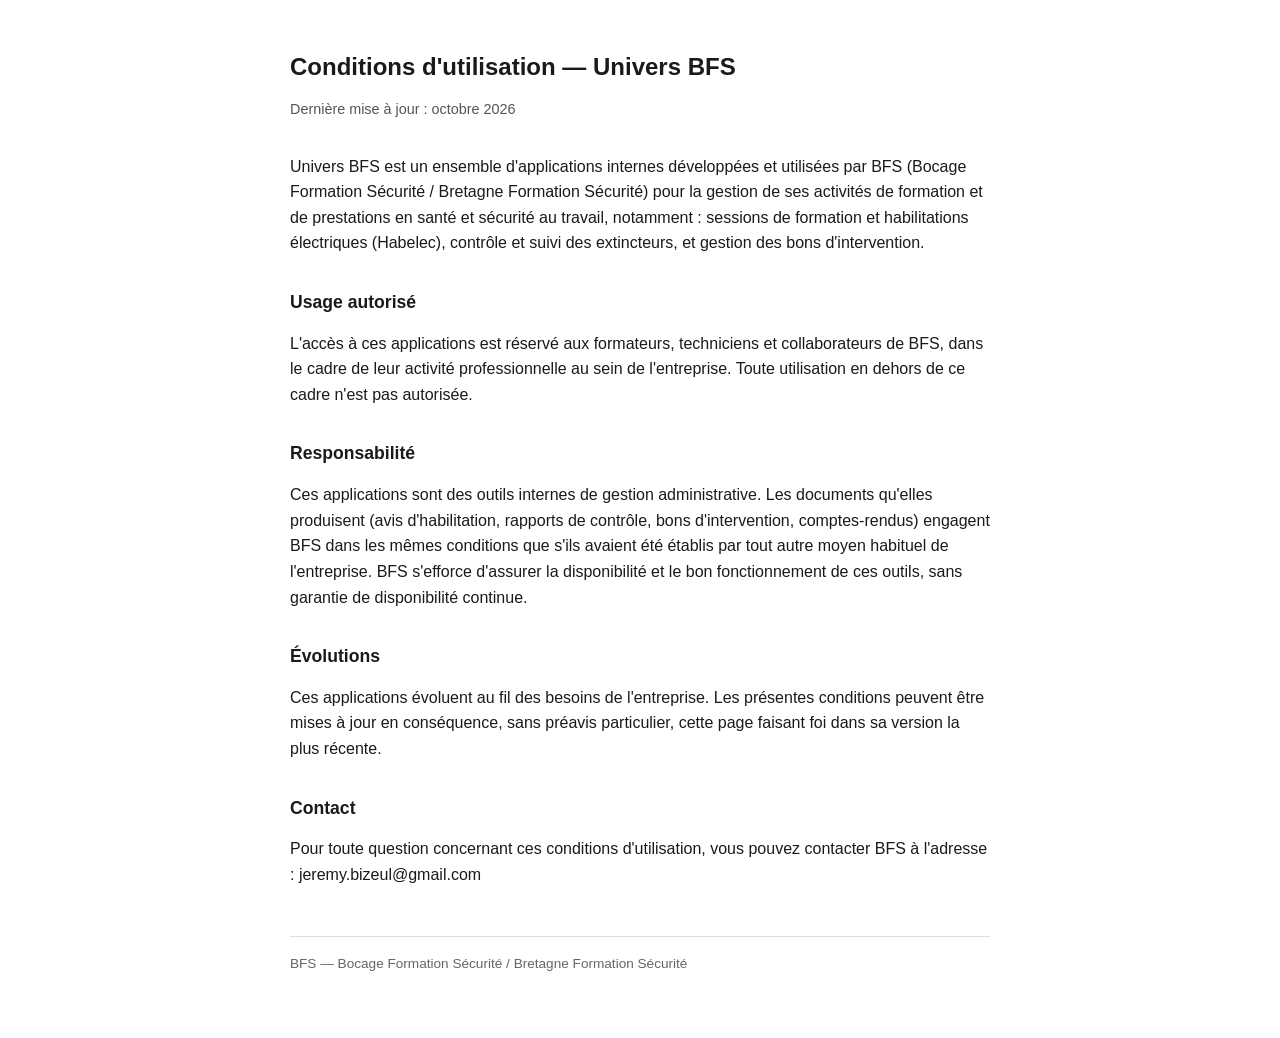
<file: conditions-utilisation.html>
<!DOCTYPE html>
<html lang="fr">
<head>
<meta charset="UTF-8">
<meta name="viewport" content="width=device-width, initial-scale=1.0">
<title>Conditions d'utilisation — Univers BFS</title>
<style>
  body {
    font-family: -apple-system, BlinkMacSystemFont, "Segoe UI", Roboto, Arial, sans-serif;
    max-width: 700px;
    margin: 0 auto;
    padding: 2rem 1.25rem 4rem;
    line-height: 1.6;
    color: #1a1a1a;
  }
  h1 { font-size: 1.5rem; margin-bottom: 0.25rem; }
  h2 { font-size: 1.1rem; margin-top: 2rem; }
  p { margin: 0.75rem 0; }
  .maj { color: #555; font-size: 0.9rem; margin-bottom: 2rem; }
  footer { margin-top: 3rem; font-size: 0.85rem; color: #666; border-top: 1px solid #ddd; padding-top: 1rem; }
</style>
</head>
<body>

<h1>Conditions d'utilisation — Univers BFS</h1>
<p class="maj">Dernière mise à jour : octobre 2026</p>

<p>
  Univers BFS est un ensemble d'applications internes développées et utilisées par
  BFS (Bocage Formation Sécurité / Bretagne Formation Sécurité) pour la gestion de
  ses activités de formation et de prestations en santé et sécurité au travail,
  notamment : sessions de formation et habilitations électriques (Habelec),
  contrôle et suivi des extincteurs, et gestion des bons d'intervention.
</p>

<h2>Usage autorisé</h2>
<p>
  L'accès à ces applications est réservé aux formateurs, techniciens et
  collaborateurs de BFS, dans le cadre de leur activité professionnelle au sein
  de l'entreprise. Toute utilisation en dehors de ce cadre n'est pas autorisée.
</p>

<h2>Responsabilité</h2>
<p>
  Ces applications sont des outils internes de gestion administrative. Les
  documents qu'elles produisent (avis d'habilitation, rapports de contrôle, bons
  d'intervention, comptes-rendus) engagent BFS dans les mêmes conditions que
  s'ils avaient été établis par tout autre moyen habituel de l'entreprise. BFS
  s'efforce d'assurer la disponibilité et le bon fonctionnement de ces outils,
  sans garantie de disponibilité continue.
</p>

<h2>Évolutions</h2>
<p>
  Ces applications évoluent au fil des besoins de l'entreprise. Les présentes
  conditions peuvent être mises à jour en conséquence, sans préavis particulier,
  cette page faisant foi dans sa version la plus récente.
</p>

<h2>Contact</h2>
<p>
  Pour toute question concernant ces conditions d'utilisation, vous pouvez
  contacter BFS à l'adresse : jeremy.bizeul@gmail.com
</p>

<footer>
  BFS — Bocage Formation Sécurité / Bretagne Formation Sécurité
</footer>

</body>
</html>
</file>
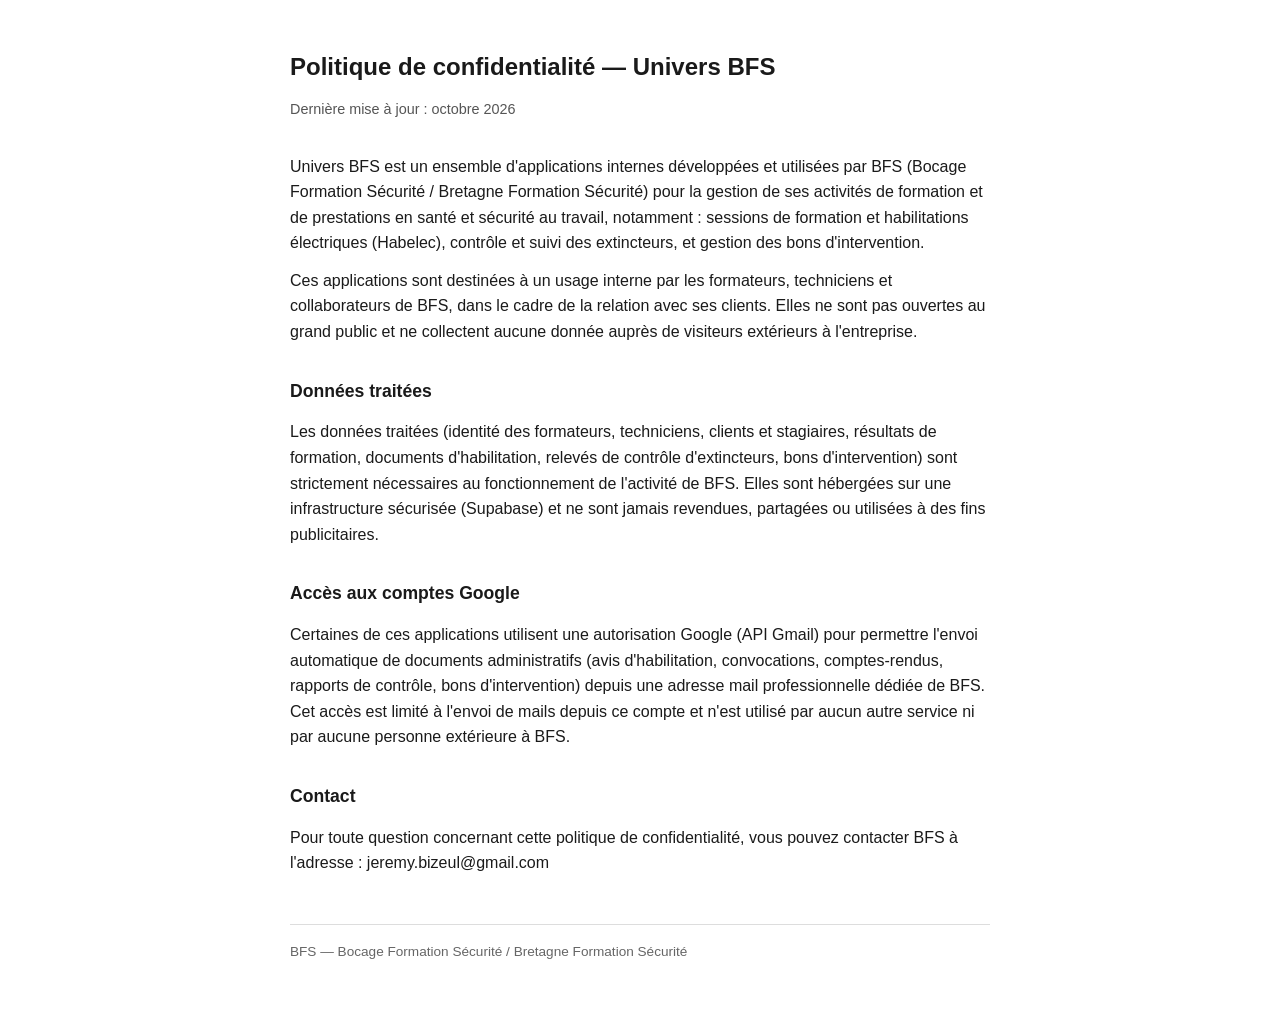
<file: politique-confidentialite.html>
<!DOCTYPE html>
<html lang="fr">
<head>
<meta charset="UTF-8">
<meta name="viewport" content="width=device-width, initial-scale=1.0">
<title>Politique de confidentialité — Univers BFS</title>
<style>
  body {
    font-family: -apple-system, BlinkMacSystemFont, "Segoe UI", Roboto, Arial, sans-serif;
    max-width: 700px;
    margin: 0 auto;
    padding: 2rem 1.25rem 4rem;
    line-height: 1.6;
    color: #1a1a1a;
  }
  h1 { font-size: 1.5rem; margin-bottom: 0.25rem; }
  h2 { font-size: 1.1rem; margin-top: 2rem; }
  p { margin: 0.75rem 0; }
  .maj { color: #555; font-size: 0.9rem; margin-bottom: 2rem; }
  footer { margin-top: 3rem; font-size: 0.85rem; color: #666; border-top: 1px solid #ddd; padding-top: 1rem; }
</style>
</head>
<body>

<h1>Politique de confidentialité — Univers BFS</h1>
<p class="maj">Dernière mise à jour : octobre 2026</p>

<p>
  Univers BFS est un ensemble d'applications internes développées et utilisées par
  BFS (Bocage Formation Sécurité / Bretagne Formation Sécurité) pour la gestion de
  ses activités de formation et de prestations en santé et sécurité au travail,
  notamment : sessions de formation et habilitations électriques (Habelec),
  contrôle et suivi des extincteurs, et gestion des bons d'intervention.
</p>

<p>
  Ces applications sont destinées à un usage interne par les formateurs,
  techniciens et collaborateurs de BFS, dans le cadre de la relation avec ses
  clients. Elles ne sont pas ouvertes au grand public et ne collectent aucune
  donnée auprès de visiteurs extérieurs à l'entreprise.
</p>

<h2>Données traitées</h2>
<p>
  Les données traitées (identité des formateurs, techniciens, clients et
  stagiaires, résultats de formation, documents d'habilitation, relevés de
  contrôle d'extincteurs, bons d'intervention) sont strictement nécessaires au
  fonctionnement de l'activité de BFS. Elles sont hébergées sur une infrastructure
  sécurisée (Supabase) et ne sont jamais revendues, partagées ou utilisées à des
  fins publicitaires.
</p>

<h2>Accès aux comptes Google</h2>
<p>
  Certaines de ces applications utilisent une autorisation Google (API Gmail) pour
  permettre l'envoi automatique de documents administratifs (avis d'habilitation,
  convocations, comptes-rendus, rapports de contrôle, bons d'intervention) depuis
  une adresse mail professionnelle dédiée de BFS. Cet accès est limité à l'envoi
  de mails depuis ce compte et n'est utilisé par aucun autre service ni par
  aucune personne extérieure à BFS.
</p>

<h2>Contact</h2>
<p>
  Pour toute question concernant cette politique de confidentialité, vous pouvez
  contacter BFS à l'adresse : jeremy.bizeul@gmail.com
</p>

<footer>
  BFS — Bocage Formation Sécurité / Bretagne Formation Sécurité
</footer>

</body>
</html>
</file>
